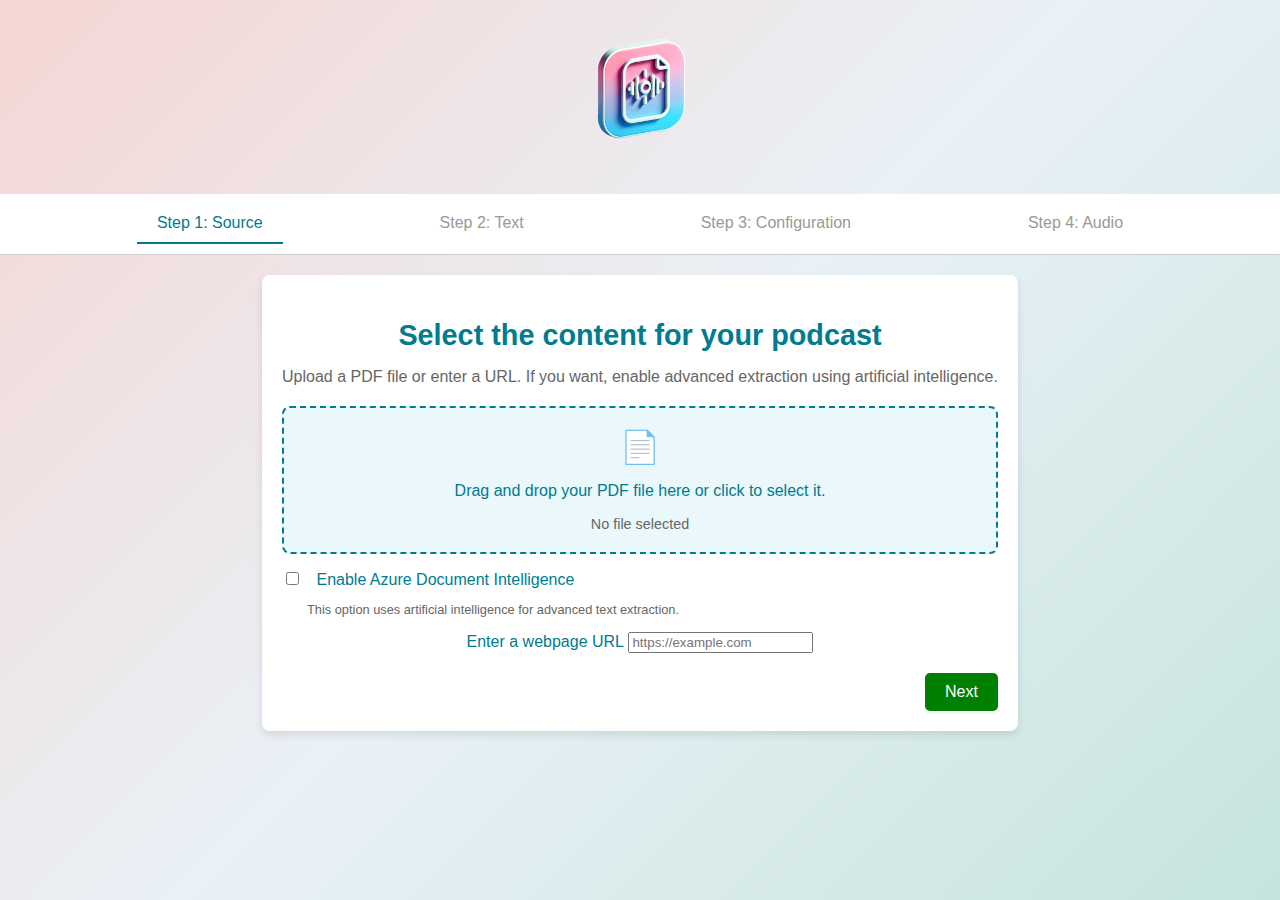
<file: templates/index.html>
<!DOCTYPE html>
<html lang="en">
<head>
  <meta charset="UTF-8">
  <meta name="viewport" content="width=device-width, initial-scale=1.0">
  <title>Podcast Wizard</title>
  <!-- Link to the CSS file -->
  <link rel="stylesheet" href="/static/css/styles.css">
</head>
<body>

  <!-- Loader HTML -->
<div id="load" style="display: none;">
  <div>G</div>
  <div>N</div>
  <div>I</div>
  <div>D</div>
  <div>A</div>
  <div>O</div>
  <div>L</div>
</div>

  <!-- Background with gradient and logo -->
  <div class="background-container">
    <div class="logo-container">
      <img src="/static/images/logo.png" alt="Podcast Wizard Logo" class="logo">
    </div>
  </div>

  <!-- Navigation bar for progress -->
  <div class="progress-bar-container">
    <ul class="progress-bar">
      <li class="active" id="step-1-indicator">Step 1: Source</li>
      <li id="step-2-indicator">Step 2: Text</li>
      <li id="step-3-indicator">Step 3: Configuration</li>
      <li id="step-4-indicator">Step 4: Audio</li>
    </ul>
  </div>

  <!-- Main container for the wizard -->
  <div class="wizard-container">
    <!-- Step 1: Select Source -->
    <div class="wizard-step step-1 active">
      <h2 class="step-title">Select the content for your podcast</h2>
      <p class="step-instructions">Upload a PDF file or enter a URL. If you want, enable advanced extraction using artificial intelligence.</p>

      <!-- PDF upload area -->
      <div class="file-upload-area">
        <label for="pdf-files" class="file-label">
          <span class="icon">📄</span>
          <p class="file-label-text">Drag and drop your PDF file here or click to select it.</p>
          <input type="file" id="pdf-files" class="file-input" accept=".pdf">
        </label>
        <div id="file-selected-name" class="file-selected">No file selected</div>
      </div>

      <!-- Checkbox for Azure Document Intelligence -->
      <div class="option-advanced">
        <input type="checkbox" id="use-azure-intelligence" class="checkbox-input">
        <label for="use-azure-intelligence" class="checkbox-label">Enable Azure Document Intelligence</label>
        <p class="checkbox-description">This option uses artificial intelligence for advanced text extraction.</p>
      </div>

      <!-- URL input field -->
      <div class="url-input-area">
        <label for="url-input" class="url-label">Enter a webpage URL</label>
        <input type="text" id="website-url" class="website-url" placeholder="https://example.com">
      <!-- <button onclick="extractTextFromWebsite()" class="btn extract-btn">Extract Text</button> -->
      </div>

      <!-- Buttons to proceed or go back -->
      <div class="navigation-buttons">
        <button id="go-to-step-2" class="btn next-step-btn">Next</button>
      </div>
    </div>

    <!-- Step 2: Review and Edit Text -->
    <div class="wizard-step step-2">
      <h2 class="step-title">Review and Edit the Extracted Text</h2>
      <p class="step-instructions">Edit the extracted text to fit your needs. Add sections or refine the content before generating the script.</p>
      <textarea id="podcast-content" class="text-editor"></textarea>
      <div class="navigation-buttons">
        <button id="back-to-step-1" class="btn back-step-btn">Back</button>
        <button id="go-to-step-3" class="btn next-step-btn">Next</button>
      </div>
    </div>

    <!-- Step 3: Configure Podcast -->
    <div class="wizard-step step-3">
      <h2 class="step-title">Configure Your Podcast</h2>
      <p class="step-instructions">Select the language and voices for your podcast script. Review or edit the SSML text that will be used to generate the audio.</p>

      <!-- Configuration Section -->
      <div class="config-section" style="margin-top: 20px; padding: 15px; border: 1px solid #ccc; border-radius: 8px; background-color: #f9f9f9;">
        <!-- Language Selection -->
        <div class="language-selection" style="text-align: center; margin-bottom: 20px;">
          <label for="language" class="config-label" style="font-size: 1rem; color: #007b8f;">Select Language:</label>
          <select id="language" class="config-select">
            <option value="en-US">English</option>
            <option value="es-ES">Spanish</option>
            <option value="de-DE">German</option>
            <option value="fr-FR">French</option>
            <option value="it-IT">Italian</option>
            <option value="pt-BR">Portuguese</option>
          </select>
        </div>

        <!-- Voice Selection -->
        <div class="voice-selection" style="display: flex; justify-content: center; gap: 20px;">
          <div>
            <label for="speaker1" class="config-label" style="font-size: 1rem; color: #007b8f;">Voice 1:</label>
            <select id="speaker1" class="config-select">
              <!-- Options will be populated dynamically -->
            </select>
          </div>
          <div>
            <label for="speaker2" class="config-label" style="font-size: 1rem; color: #007b8f;">Voice 2:</label>
            <select id="speaker2" class="config-select">
              <!-- Options will be populated dynamically -->
            </select>
          </div>
        </div>
      </div>

      <!-- Button to generate SSML -->
      <button id="generate-ssml" class="btn generate-btn">Generate Script Format</button>

      <!-- SSML Text Editor -->
      <textarea id="ssml-content" class="text-editor" placeholder="SSML content here..."></textarea>
     

      <!-- Navigation Buttons -->
      <div class="navigation-buttons">
        <button id="back-to-step-2" class="btn back-step-btn">Back</button>
        <button id="generate-audio" class="btn generate-audio-btn">Generate Audio</button>
      </div>
    </div>

    <!-- Step 4: Generate Audio -->
    <div class="wizard-step step-4">
      <h2 class="step-title">Generate and Listen to Your Podcast</h2>
      <p class="step-instructions">Your podcast is being generated. Once complete, you can listen to it below.</p>
      <div class="audio-preview">
        <audio id="audio-output" controls>
          <source src="" type="audio/mpeg">
          Your browser does not support the audio element.
        </audio>
      </div>
      <div class="navigation-buttons">
        <button id="restart-wizard" class="btn next-step-btn">Restart</button>
      </div>
    </div>
  </div>

  <!-- Link to the JS files -->
  <!-- <script src="../jss/voicecontroller.js"></script> -->
  <script src="/static/jss/main.js"></script>
</body>
</html>
</file>
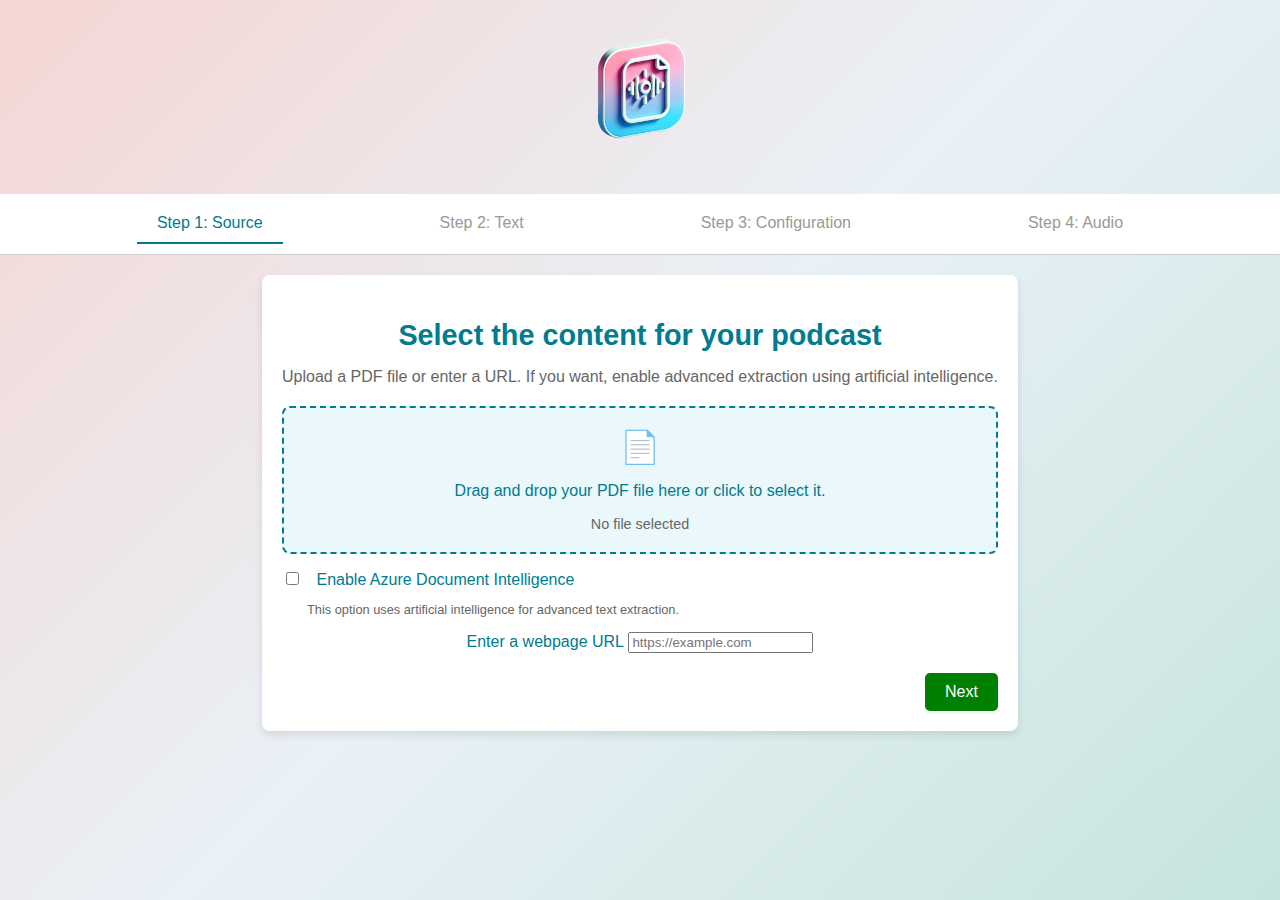
<file: static/templates/index.html>
<!DOCTYPE html>
<html lang="en">
<head>
  <meta charset="UTF-8">
  <meta name="viewport" content="width=device-width, initial-scale=1.0">
  <title>Podcast Wizard</title>
  <!-- Link to the CSS file -->
  <link rel="stylesheet" href="../css/styles.css">
</head>
<body>
  <!-- Background with gradient and logo -->
  <div class="background-container">
    <div class="logo-container">
      <img src="../images/logo.png" alt="Podcast Wizard Logo" class="logo">
    </div>
  </div>

  <!-- Navigation bar for progress -->
  <div class="progress-bar-container">
    <ul class="progress-bar">
      <li class="active" id="step-1-indicator">Step 1: Source</li>
      <li id="step-2-indicator">Step 2: Text</li>
      <li id="step-3-indicator">Step 3: Configuration</li>
      <li id="step-4-indicator">Step 4: Audio</li>
    </ul>
  </div>

  <!-- Main container for the wizard -->
  <div class="wizard-container">
    <!-- Step 1: Select Source -->
    <div class="wizard-step step-1 active">
      <h2 class="step-title">Select the content for your podcast</h2>
      <p class="step-instructions">Upload a PDF file or enter a URL. If you want, enable advanced extraction using artificial intelligence.</p>

      <!-- PDF upload area -->
      <div class="file-upload-area">
        <label for="pdf-files" class="file-label">
          <span class="icon">📄</span>
          <p class="file-label-text">Drag and drop your PDF file here or click to select it.</p>
          <input type="file" id="pdf-files" class="file-input" accept=".pdf">
        </label>
        <div id="file-selected-name" class="file-selected">No file selected</div>
      </div>

      <!-- Checkbox for Azure Document Intelligence -->
      <div class="option-advanced">
        <input type="checkbox" id="use-azure-intelligence" class="checkbox-input">
        <label for="use-azure-intelligence" class="checkbox-label">Enable Azure Document Intelligence</label>
        <p class="checkbox-description">This option uses artificial intelligence for advanced text extraction.</p>
      </div>

      <!-- URL input field -->
      <div class="url-input-area">
        <label for="url-input" class="url-label">Enter a webpage URL</label>
        <input type="text" id="website-url" class="website-url" placeholder="https://example.com">
      <!-- <button onclick="extractTextFromWebsite()" class="btn extract-btn">Extract Text</button> -->
      </div>

      <!-- Buttons to proceed or go back -->
      <div class="navigation-buttons">
        <button id="go-to-step-2" class="btn next-step-btn">Next</button>
      </div>
    </div>

    <!-- Step 2: Review and Edit Text -->
    <div class="wizard-step step-2">
      <h2 class="step-title">Review and Edit the Extracted Text</h2>
      <p class="step-instructions">Edit the extracted text to fit your needs. Add sections or refine the content before generating the script.</p>
      <textarea id="podcast-content" class="text-editor"></textarea>
      <div class="navigation-buttons">
        <button id="back-to-step-1" class="btn back-step-btn">Back</button>
        <button id="go-to-step-3" class="btn next-step-btn">Next</button>
      </div>
    </div>

    <!-- Step 3: Configure Podcast -->
    <div class="wizard-step step-3">
      <h2 class="step-title">Configure Your Podcast</h2>
      <p class="step-instructions">Select the language and voices for your podcast script. Review or edit the SSML text that will be used to generate the audio.</p>

      <!-- SSML Text Editor -->
      <textarea id="ssml-editor" class="text-editor" placeholder="SSML content here..."></textarea>

      <!-- Configuration Section -->
      <div class="config-section" style="margin-top: 20px; padding: 15px; border: 1px solid #ccc; border-radius: 8px; background-color: #f9f9f9;">
        <!-- Language Selection -->
        <div class="language-selection" style="text-align: center; margin-bottom: 20px;">
          <label for="language" class="config-label" style="font-size: 1rem; color: #007b8f;">Select Language:</label>
          <select id="language" class="config-select">
            <option value="en-US">English</option>
            <option value="es-ES">Spanish</option>
            <option value="de-DE">German</option>
            <option value="fr-FR">French</option>
            <option value="it-IT">Italian</option>
            <option value="pt-BR">Portuguese</option>
          </select>
        </div>

        <!-- Voice Selection -->
        <div class="voice-selection" style="display: flex; justify-content: center; gap: 20px;">
          <div>
            <label for="speaker1" class="config-label" style="font-size: 1rem; color: #007b8f;">Voice 1:</label>
            <select id="speaker1" class="config-select">
              <!-- Options will be populated dynamically -->
            </select>
          </div>
          <div>
            <label for="speaker2" class="config-label" style="font-size: 1rem; color: #007b8f;">Voice 2:</label>
            <select id="speaker2" class="config-select">
              <!-- Options will be populated dynamically -->
            </select>
          </div>
        </div>
      </div>

      <!-- Navigation Buttons -->
      <div class="navigation-buttons">
        <button id="back-to-step-2" class="btn back-step-btn">Back</button>
        <button id="generate-audio" class="btn generate-audio-btn">Generate Audio</button>
      </div>
    </div>

    <!-- Step 4: Generate Audio -->
    <div class="wizard-step step-4">
      <h2 class="step-title">Generate and Listen to Your Podcast</h2>
      <p class="step-instructions">Your podcast is being generated. Once complete, you can listen to it below.</p>
      <div class="audio-preview">
        <audio id="audio-output" controls>
          <source src="" type="audio/mpeg">
          Your browser does not support the audio element.
        </audio>
      </div>
      <div class="navigation-buttons">
        <button id="restart-wizard" class="btn next-step-btn">Restart</button>
      </div>
    </div>
  </div>

  <!-- Link to the JS files -->
  <!-- <script src="../jss/voicecontroller.js"></script> -->
  <script src="../jss/main.js"></script>
</body>
</html>
</file>
<file: static/css/styles.css>
/* General Styles */
body {
  font-family: Arial, sans-serif;
  margin: 0;
  padding: 0;
  color: #333;
  background: linear-gradient(135deg, #f5d6d3, #e9f1f7, #c6e4dd);
  min-height: 100vh;
  display: flex;
  flex-direction: column;
}

/* Background and Logo */
.background-container {
  position: relative;
  background: transparent;
  text-align: center;
  padding: 20px 0;
}

.logo {
  max-width: 150px;
}

/* Progress Bar */
.progress-bar-container {
  background-color: #fff;
  padding: 10px 0;
  border-bottom: 1px solid #ccc;
  z-index: 10;
}

.progress-bar {
  list-style: none;
  display: flex;
  justify-content: space-evenly;
  margin: 0;
  padding: 0;
}

.progress-bar li {
  padding: 10px 20px;
  font-size: 1rem;
  color: #999;
  border-bottom: 2px solid transparent;
}

.progress-bar li.active {
  color: #007b8f;
  border-bottom: 2px solid #007b8f;
}

/* Wizard Container */
.wizard-container {
  max-width: 800px;
  margin: 20px auto;
  padding: 20px;
  background: #fff;
  border-radius: 8px;
  box-shadow: 0 4px 8px rgba(0, 0, 0, 0.1);
}

/* Wizard Steps */
.wizard-step {
  display: none;
}

.wizard-step.active {
  display: block;
}

/* Titles and Instructions */
.step-title {
  font-size: 1.8rem;
  color: #007b8f;
  margin-bottom: 15px;
  text-align: center;
}

.step-instructions {
  font-size: 1rem;
  color: #666;
  margin-bottom: 20px;
  text-align: center;
}

/* File Upload Area */
.file-upload-area {
  border: 2px dashed #007b8f;
  border-radius: 8px;
  padding: 20px;
  text-align: center;
  background-color: #eaf8fc;
  cursor: pointer;
  margin-bottom: 15px;
}

.file-label {
  display: block;
  cursor: pointer;
}

.icon {
  font-size: 2rem;
  color: #007b8f;
}

.file-label-text {
  font-size: 1rem;
  color: #007b8f;
}

.file-input {
  display: none;
}

.file-selected {
  margin-top: 10px;
  font-size: 0.9rem;
  color: #666;
}

/* Option Advanced */
.option-advanced {
  margin-bottom: 15px;
}

.checkbox-label {
  font-size: 1rem;
  margin-left: 10px;
  color: #007b8f;
}

.checkbox-description {
  font-size: 0.8rem;
  color: #666;
  margin-left: 25px;
}

/* URL Input Area */
.url-input-area {
  margin-bottom: 15px;
  text-align: center;
}

.url-label {
  font-size: 1rem;
  color: #007b8f;
}

.url-input {
  width: 70%;
  padding: 10px;
  font-size: 1rem;
  border: 1px solid #ccc;
  border-radius: 4px;
  margin-top: 10px;
}

.extract-btn {
  background-color: #007b8f;
  color: #fff;
  border: none;
  padding: 10px 20px;
  margin-top: 10px;
  border-radius: 4px;
  cursor: pointer;
}

.extract-btn:hover {
  background-color: #005f6a;
}

/* Navigation Buttons */
.navigation-buttons {
  display: flex;
  justify-content: space-between;
  margin-top: 20px;
}

.btn {
  padding: 10px 20px;
  font-size: 1rem;
  border: none;
  border-radius: 5px;
  cursor: pointer;
}

.next-step-btn {
  background-color: green;
  color: white;
  margin-left: auto;
}

.next-step-btn:hover {
  background-color: darkgreen;
}

.back-step-btn {
  background-color: red;
  color: white;
}

.back-step-btn:hover {
  background-color: darkred;
}

.generate-audio-btn {
  background-color: blue;
  color: white;
}

.generate-audio-btn:hover {
  background-color: darkblue;
}

/* Text Editor */
.text-editor {
  
  width: calc(100% - 40px); /* Add padding to ensure it doesn't touch container edges */
  height: 200px;
  margin: 0 auto;
  display: block;
  padding: 10px;
  font-size: 1rem;
  border: 1px solid #ccc;
  border-radius: 4px;
  box-sizing: border-box;
}

/* Audio Preview */
.audio-preview {
  text-align: center;
  margin-top: 20px;
}

audio {
  margin-top: 10px;
  width: 100%;
  max-width: 400px;
}

/* Button generate SSML */
.generate-btn {
  background-color: #007bff; /* Azul llamativo */
  color: #fff; /* Texto blanco */
  font-size: 1rem; /* Tamaño de texto ajustado */
  font-weight: bold; /* Negrita para destacar */
  padding: 10px 20px; /* Espaciado interno */
  margin: 20px auto; /* Margen vertical para separación */
  border: none; /* Sin borde */
  border-radius: 8px; /* Bordes redondeados */
  display: block; /* Centrado horizontal */
  width: fit-content; /* Ajustar al contenido */
  cursor: pointer; /* Cambiar cursor a mano */
  box-shadow: 0px 4px 6px rgba(0, 0, 0, 0.1); /* Sombra ligera */
  transition: background-color 0.3s, box-shadow 0.3s; /* Transiciones suaves */
}

.generate-btn:hover {
  background-color: #0056b3; /* Azul más oscuro al pasar el cursor */
  box-shadow: 0px 6px 8px rgba(0, 0, 0, 0.15); /* Sombra más pronunciada */
}

.generate-btn:active {
  background-color: #003d80; /* Azul más oscuro al hacer clic */
  box-shadow: 0px 2px 4px rgba(0, 0, 0, 0.2); /* Sombra más pequeña */
}

/* Loader Styles */
#load {
  position: absolute;
  background: linear-gradient(135deg, #f5d6d3, #e9f1f7, #c6e4dd);
  width: 600px;
  height: 36px;
  left: 50%;
  top: 40%;
  margin-left: -300px;
  overflow: visible;
  -webkit-user-select: none;
  -moz-user-select: none;
  -ms-user-select: none;
  user-select: none;
  cursor: default;
}

#load div {
  position: absolute;
  width: 20px;
  height: 36px;
  opacity: 0;
  font-family: Helvetica, Arial, sans-serif;
  animation: move 2s linear infinite;
  transform: rotate(180deg);
  color: #35C4F0;
}

#load div:nth-child(2) {
  animation-delay: 0.2s;
}
#load div:nth-child(3) {
  animation-delay: 0.4s;
}
#load div:nth-child(4) {
  animation-delay: 0.6s;
}
#load div:nth-child(5) {
  animation-delay: 0.8s;
}
#load div:nth-child(6) {
  animation-delay: 1s;
}
#load div:nth-child(7) {
  animation-delay: 1.2s;
}

@keyframes move {
  0% {
    left: 0;
    opacity: 0;
  }
  35% {
    left: 41%;
    transform: rotate(0deg);
    opacity: 1;
  }
  65% {
    left: 59%;
    transform: rotate(0deg);
    opacity: 1;
  }
  100% {
    left: 100%;
    transform: rotate(-180deg);
    opacity: 0;
  }
}
</file>
